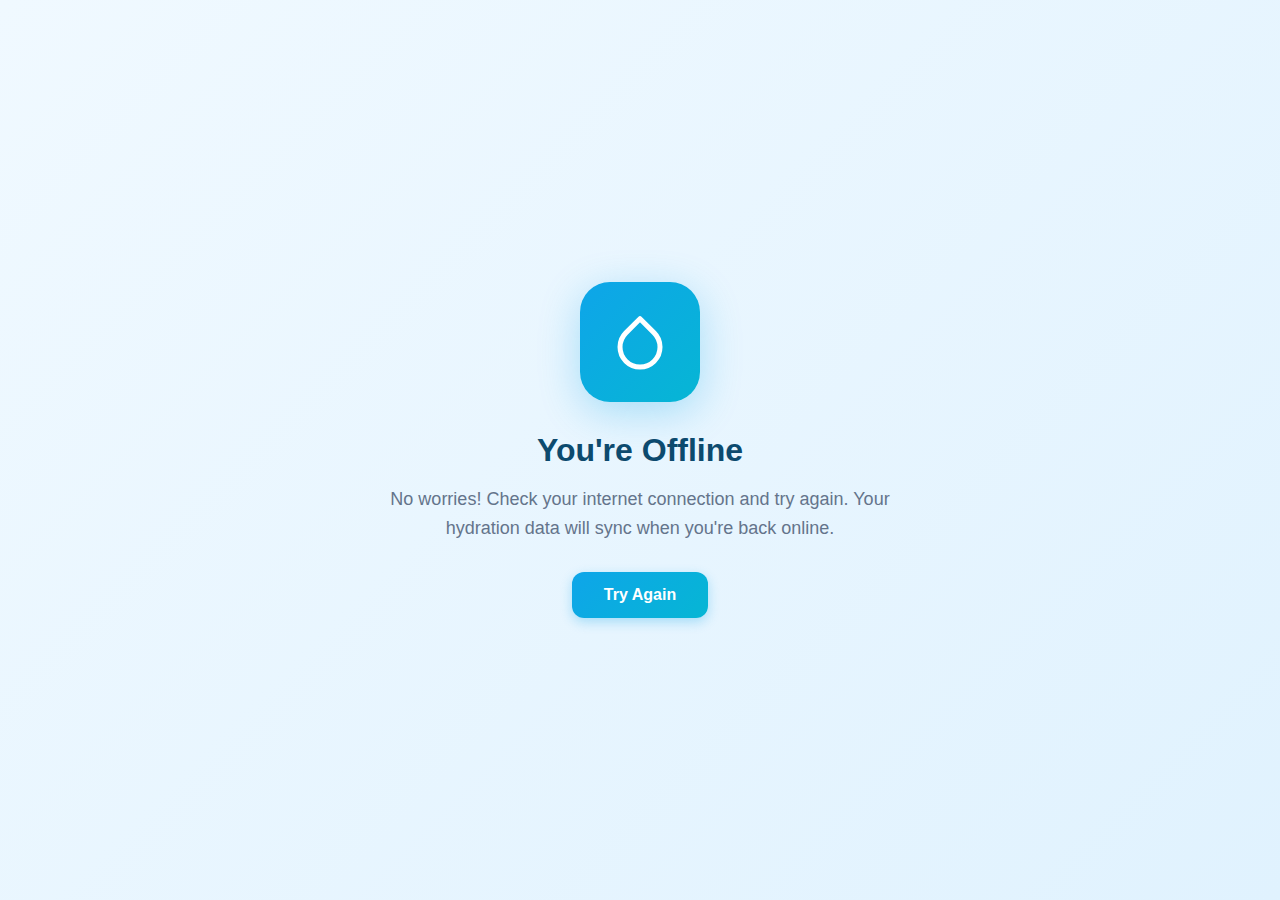
<file: src/frontend/public/offline.html>
<!DOCTYPE html>
<html lang="en">
<head>
  <meta charset="UTF-8">
  <meta name="viewport" content="width=device-width, initial-scale=1.0">
  <title>Offline - Hydration Tracker</title>
  <style>
    * {
      margin: 0;
      padding: 0;
      box-sizing: border-box;
    }
    
    body {
      font-family: -apple-system, BlinkMacSystemFont, 'Segoe UI', Roboto, Oxygen, Ubuntu, Cantarell, sans-serif;
      background: linear-gradient(135deg, #f0f9ff 0%, #e0f2fe 100%);
      min-height: 100vh;
      display: flex;
      align-items: center;
      justify-content: center;
      padding: 20px;
    }
    
    .container {
      text-align: center;
      max-width: 500px;
    }
    
    .icon {
      width: 120px;
      height: 120px;
      margin: 0 auto 30px;
      background: linear-gradient(135deg, #0ea5e9 0%, #06b6d4 100%);
      border-radius: 30px;
      display: flex;
      align-items: center;
      justify-content: center;
      box-shadow: 0 10px 40px rgba(14, 165, 233, 0.3);
    }
    
    .icon svg {
      width: 60px;
      height: 60px;
      color: white;
    }
    
    h1 {
      font-size: 32px;
      color: #0c4a6e;
      margin-bottom: 16px;
      font-weight: 700;
    }
    
    p {
      font-size: 18px;
      color: #64748b;
      line-height: 1.6;
      margin-bottom: 30px;
    }
    
    .button {
      display: inline-block;
      padding: 14px 32px;
      background: linear-gradient(135deg, #0ea5e9 0%, #06b6d4 100%);
      color: white;
      text-decoration: none;
      border-radius: 12px;
      font-weight: 600;
      font-size: 16px;
      transition: transform 0.2s, box-shadow 0.2s;
      box-shadow: 0 4px 12px rgba(14, 165, 233, 0.3);
    }
    
    .button:hover {
      transform: translateY(-2px);
      box-shadow: 0 6px 20px rgba(14, 165, 233, 0.4);
    }
    
    .button:active {
      transform: translateY(0);
    }
  </style>
</head>
<body>
  <div class="container">
    <div class="icon">
      <svg xmlns="http://www.w3.org/2000/svg" viewBox="0 0 24 24" fill="none" stroke="currentColor" stroke-width="2" stroke-linecap="round" stroke-linejoin="round">
        <path d="M12 2.69l5.66 5.66a8 8 0 1 1-11.31 0z"/>
      </svg>
    </div>
    <h1>You're Offline</h1>
    <p>No worries! Check your internet connection and try again. Your hydration data will sync when you're back online.</p>
    <a href="/" class="button" onclick="window.location.reload(); return false;">Try Again</a>
  </div>
</body>
</html>
</file>
